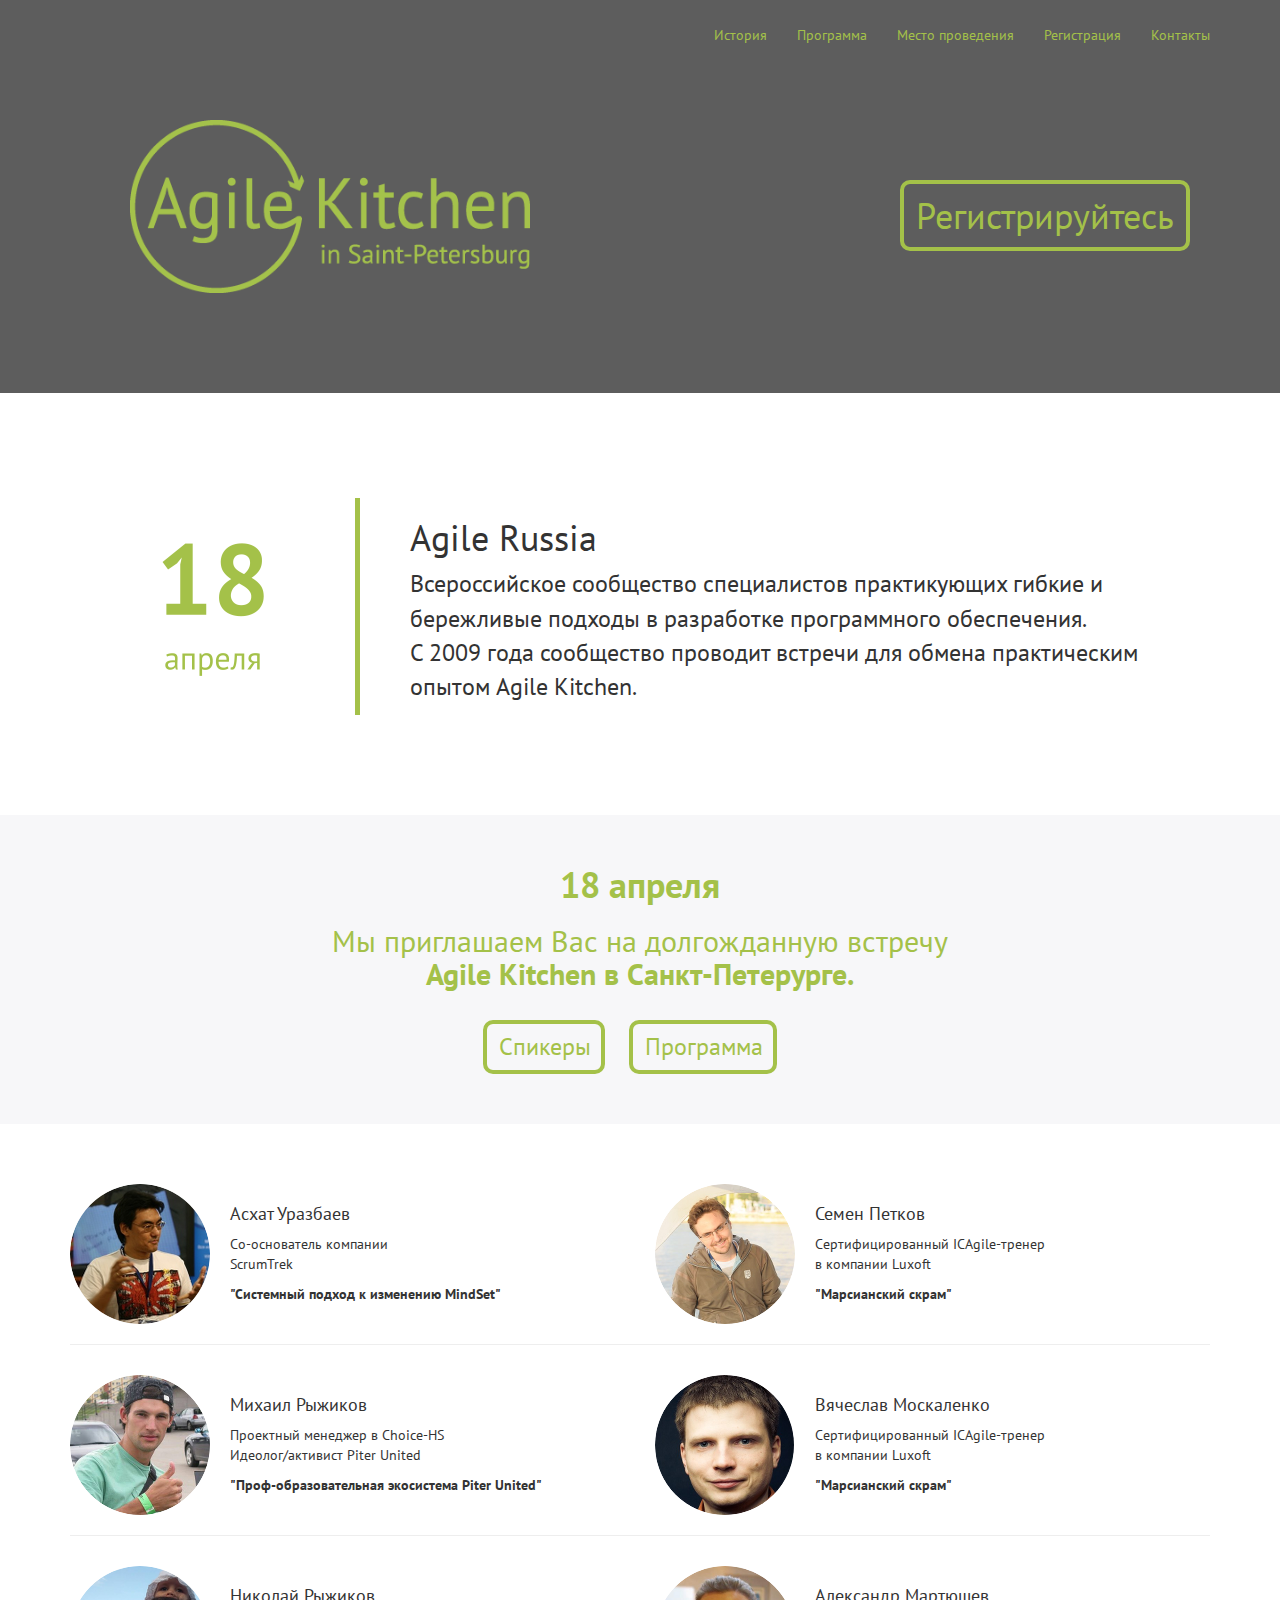
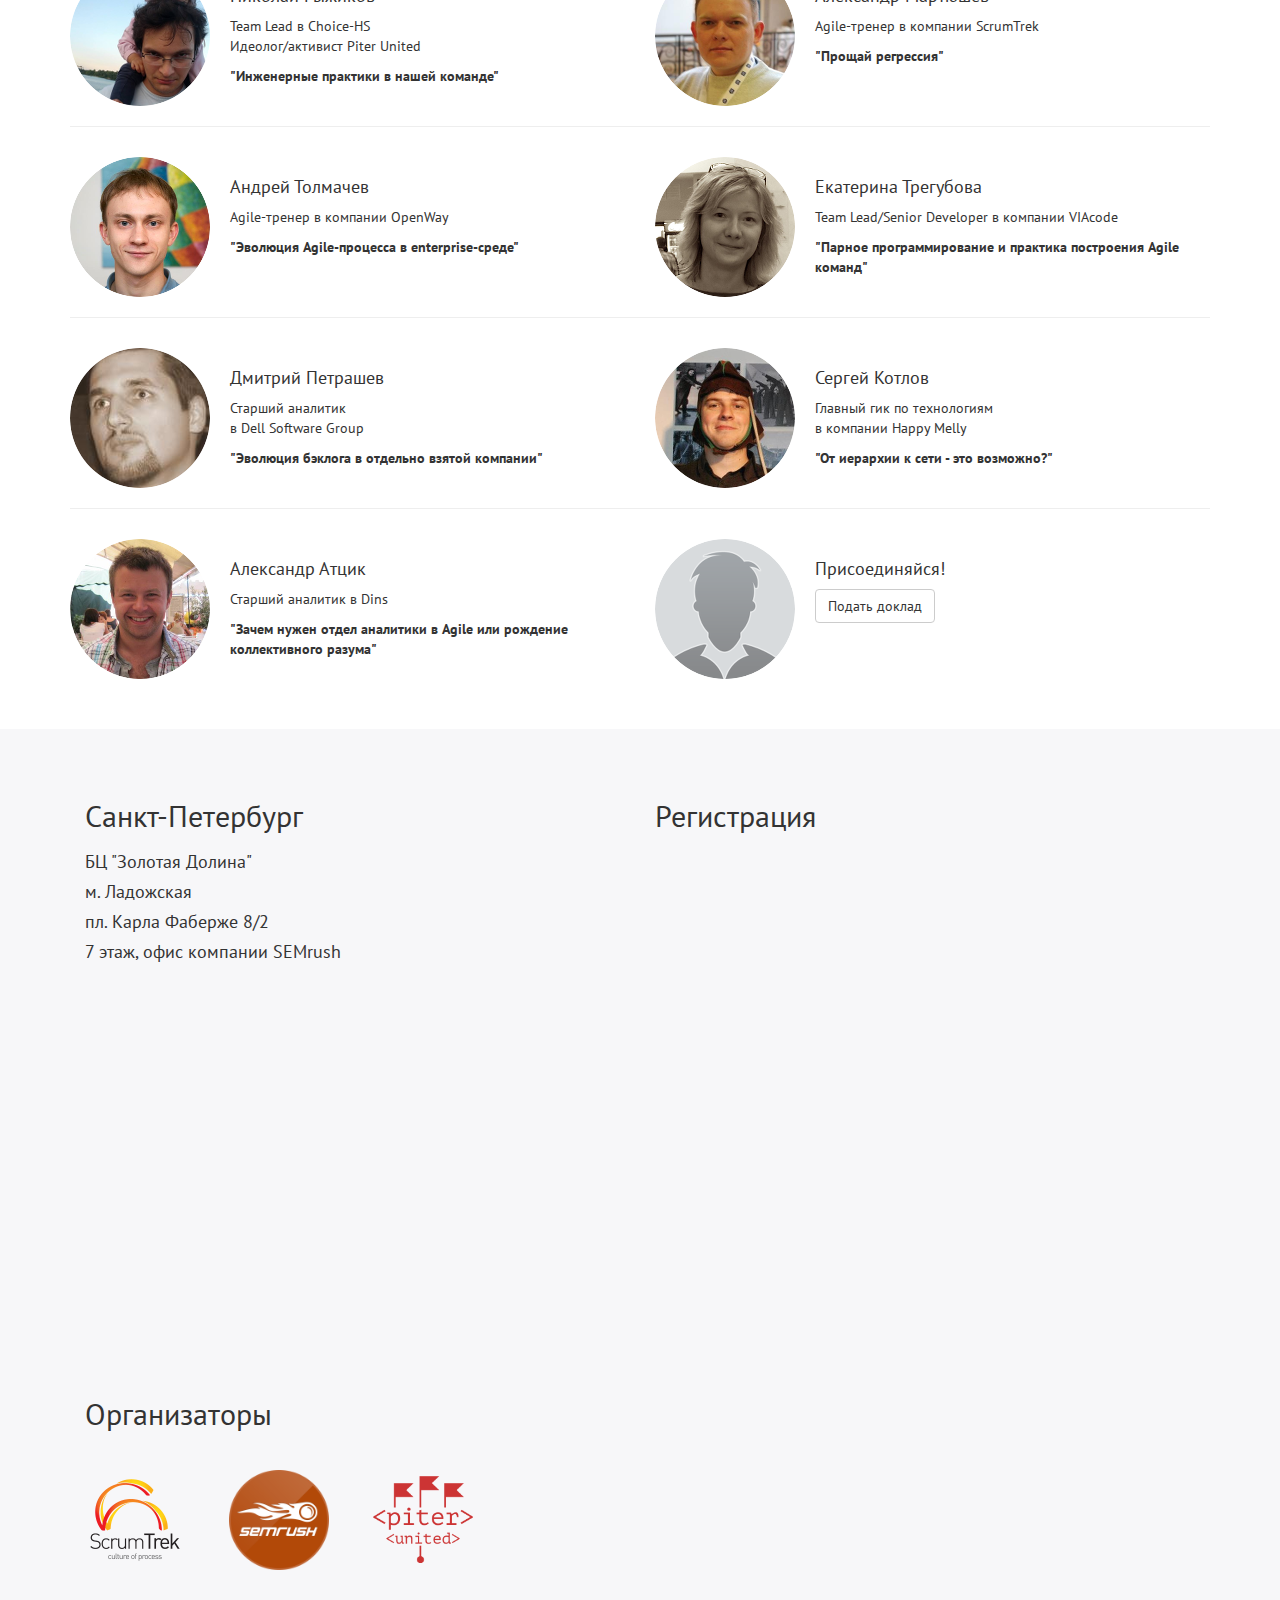
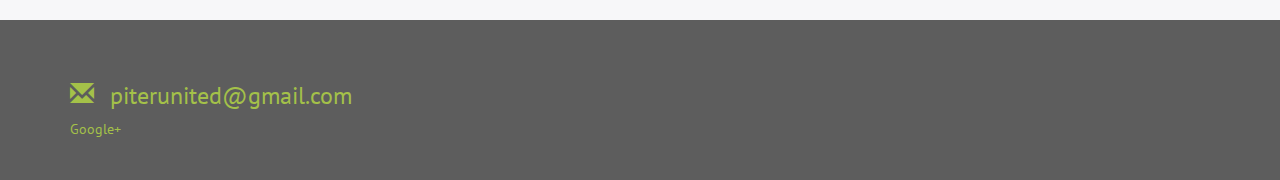
<file: index.html>
<!DOCTYPE html>
<html lang="en">
  <head>
    <meta charset="utf-8">
    <meta http-equiv="X-UA-Compatible" content="IE=edge">
    <meta name="viewport" content="width=device-width, initial-scale=1">
    <title>SPb Agile Kitchen</title>

    <!-- Bootstrap -->
    <link href="css/bootstrap.min.css" rel="stylesheet">

    <!-- PT Sans font-->
    <link href='http://fonts.googleapis.com/css?family=PT+Sans:400,700,400italic,700italic' rel='stylesheet' type='text/css'>

    <!-- HTML5 Shim and Respond.js IE8 support of HTML5 elements and media queries -->
    <!-- WARNING: Respond.js doesn't work if you view the page via file:// -->
    <!--[if lt IE 9]>
      <script src="https://oss.maxcdn.com/libs/html5shiv/3.7.0/html5shiv.js"></script>
      <script src="https://oss.maxcdn.com/libs/respond.js/1.4.2/respond.min.js"></script>
    <![endif]-->
  </head>
  <body>
    <div class="container-fluid">
        <div class="row header">
            <div class="container">
                <div class="row">    
                    <nav class="navbar navbar-fixed-top" role="navigation">
                        <div class="container navabar">
                            <div class="collapse navbar-collapse" id="bs-example-navbar-collapse-1">
                                <ul class="nav navbar-nav navbar-right">
                                    <li><a href="/">История</a></li>
                                    <li><a href="#program">Программа</a></li>
                                    <li><a href="#place">Место проведения</a></li>
                                    <li><a href="#place">Регистрация</a></li>
                                    <li><a href="#footer">Контакты</a></li>
                                </ul>
                            </div>
                        </div>
                    </nav>
                </div>
                <div class="row">
            		<div class="container">
                        <div class="row logo">
                            <div class="akitchen">
                                <img class="img-responsive" src="img/akitchen_primary.png" width="400px">
                            </div>
                            <div class="registration">
                                <a href="#place" class="btn btn-default regbtn"> Регистрируйтесь </a>
                            </div>
                        </div>
                    </div>
            	</div>
            </div>
        </div>

        <div class="row history" id="history">
            <div class="container">
                
                <div class="col-xs-12 col-md-3">
                    <div class="eventdate">
                        <img src="img/kitchendate.png" width="200px">
                    </div>
                </div>
                <div class="col-xs-12 col-md-9 agilerussia">
                    <h1> Agile Russia </h1>
                    <p> Всероссийское сообщество специалистов практикующих гибкие и бережливые подходы в разработке программного обеспечения.<br> С 2009 года сообщество проводит встречи для обмена практическим опытом Agile Kitchen.</p>
                </div>

            </div>
        </div>

        <div class="row program_nav">
            <div class="container navigation">
                <div class="row">    
                    <div class="centered">
                        <h1> <strong>18 апреля</strong> <h1>
                        <h2> Мы приглашаем Вас на долгожданную встречу <br> 
                            <strong> Agile Kitchen в Санкт-Петерурге.</strong></h2>
                        <a class="btn btn-default action" onclick="selectspeakers()"> Спикеры </a>
                        <a class="btn btn-default action" onclick="selectprogram()"> Программа </a>
                    </div>
                </div>
            </div>
        </div>


        <div class="row program" id="program">

        <!-- Спикеры -->    
            <div class="container speakers" id="speakers">
                <div class="row">
                    <div class="col-xs-12 col-md-6">
                        <div class="speaker">
                            <img src="img/Urazbaev.png" alt="..." class="img-circle">
                            <h4> Асхат Уразбаев </h4>
                            <p> Со-основатель компании <br>ScrumTrek</p>
                            <p><strong>"Системный подход к изменению MindSet" </strong> </p>
                        </div>
                    </div>

                    <div class="col-xs-12 col-md-6">
                        <div class="speaker">
                            <img src="img/Petkov.png" alt="..." class="img-circle">
                            <h4> Семен Петков </h4>
                            <p> Сертифицированный ICAgile-тренер <br>в компании Luxoft</p>
                            <p> <strong> "Марсианский скрам" </strong></p>
                        </div>
                    </div>
                </div>

                <hr>

                <div class="row">
                    <div class="col-xs-12 col-md-6">
                        <div class="speaker">
                            <img src="img/Ryzhikov.png" alt="..." class="img-circle">
                            <h4> Михаил Рыжиков </h4>
                            <p> Проектный менеджер в Choice-HS <br>Идеолог/активист Piter United</p>
                            <p><strong>"Проф-образовательная экосистема Piter United"</strong></p>
                        </div>
                    </div>

                    <div class="col-xs-12 col-md-6">
                        <div class="speaker">
                            <img src="img/Moskalenko.png" alt="..." class="img-circle">
                            <h4> Вячеслав Москаленко </h4>
                            <p> Сертифицированный ICAgile-тренер <br>в компании Luxoft</p>
                            <p> <strong> "Марсианский скрам" </strong></p>
                        </div>
                    </div>
                </div>

                <hr>

                <div class="row">
                    <div class="col-xs-12 col-md-6">
                        <div class="speaker">
                            <img src="img/RyzhikovN.png" alt="..." class="img-circle">
                            <h4> Николай Рыжиков </h4>
                            <p> Team Lead в Choice-HS <br>Идеолог/активист Piter United</p>
                            <p><strong>"Инженерные практики в нашей команде"</strong></p>
                        </div>
                    </div>

                    <div class="col-xs-12 col-md-6">
                        <div class="speaker">
                            <img src="img/Martiushev.png" alt="..." class="img-circle">
                            <h4> Александр Мартюшев </h4>
                            <p> Agile-тренер в компании ScrumTrek</p>
                            <p><strong>"Прощай регрессия"</strong></p>
                        </div>
                    </div>

                </div>

                <hr>

                <div class="row">
                    <div class="col-xs-12 col-md-6">
                        <div class="speaker">
                            <img src="img/Tolmachev.png" alt="..." class="img-circle">
                            <h4> Андрей Толмачев </h4>
                            <p> Agile-тренер в компании OpenWay</p>
                            <p><strong>"Эволюция Agile-процесса в enterprise-среде"</strong></p>
                        </div>
                    </div>

                    <div class="col-xs-12 col-md-6">
                        <div class="speaker">
                            <img src="img/Tregubova.png" alt="..." class="img-circle">
                            <h4> Екатерина Трегубова </h4>
                            <p> Team Lead/Senior Developer в компании VIAcode</p>
                            <p><strong>"Парное программирование и практика построения Agile команд"</strong></p>
                        </div>
                    </div>
                </div>

                <hr>

                <div class="row">
                    <div class="col-xs-12 col-md-6">
                        <div class="speaker">
                            <img src="img/Petrashev.png" alt="..." class="img-circle">
                            <h4> Дмитрий Петрашев </h4>
                            <p> Старший аналитик  <br>в Dell Software Group</p>
                            <p><strong>"Эволюция бэклога в отдельно взятой компании"</strong></p>
                        </div>
                    </div>    

                    <div class="col-xs-12 col-md-6">
                        <div class="speaker">
                            <img src="img/Kotlov.png" alt="..." class="img-circle">
                            <h4> Сергей Котлов </h4>
                            <p> Главный гик по технологиям <br>в компании Happy Melly</p>
                            <p><strong>"От иерархии к сети - это возможно?"</strong></p>
                        </div>
                    </div>
                </div>

                <hr>

                <div class="row">
                    <div class="col-xs-12 col-md-6">
                        <div class="speaker">
                            <img src="img/Atsik.png" alt="..." class="img-circle">
                            <h4> Александр Атцик </h4>
                            <p> Старший аналитик в Dins</p>
                            <p><strong>"Зачем нужен отдел аналитики в Agile или рождение коллективного разума"</strong></p>
                        </div>
                    </div>    

                    <div class="col-xs-12 col-md-6">
                        <div class="speaker">
                            <img src="img/profile.png" alt="..." class="img-circle">
                            <h4> Присоединяйся! </h4>
                            <a class="btn btn-default" href="mailto:piterunited@gmail.com">Подать доклад</a>
                        </div>
                    </div>
                </div>

            </div>

            <!-- Программа -->
            
            <div class="container programma" id="programma">
                <h2> Докладная секция</h2>
                <table class="table">
                    <tr>
                        <td>10.00-10.40</td>
                        <td>Прощай регрессия, Мартюшев Александр</td>
                        <td>ScrumTrek</td>
                    </tr>
                    <tr>
                        <td>10.50-11.30</td>
                        <td>Рождение и эволюция Agile-процесса в enterprise-среде, Толмачев Андрей</td>
                        <td>OpenWay</td>
                    <tr>
                        <td>11.40-12.20</td>
                        <td>Инженерные практики в отдельно взятой команде, Рыжиков Николай</td>
                        <td>HealthSamurai</td>
                    </tr>
                    <tr>    
                        <td>12.30-13.10</td>
                        <td>Парное программирование как практика построения Agile команд, Трегубова Екатерина</td>
                        <td>VIAcode</td>
                    </tr>
                    <tr>    
                        <td>13.10-14.10</td>
                        <td>Обеденный перерыв</td>
                        <td></td>
                    </tr>
                    <tr>
                        <td>14.10-14.50</td>
                        <td>Системный подход к изменению MindSet, Уразбаев Асхат</td>
                        <td>ScrumTrek</td>
                    </tr>
                    <tr>
                        <td>15.00-15.40</td>
                        <td>Об эволюции бэклога в отдельно взятой компании, Петрашев Дмитрий</td>
                        <td>Dell Software Group</td>
                    </tr>
                    <tr>    
                        <td>15.50-16.30</td>
                        <td>Зачем нужен отдел аналитики в Agile или рождение коллективного разума, Атцик Александр</td>
                        <td>Dins</td>
                    </tr>
                    <tr>    
                        <td>16.40-17.20</td>
                        <td>От иерархии к сети - это возможно?, Котлов Сергей</td>
                        <td>Happy Melly</td>
                    </tr>
                    <tr>    
                        <td>17.30-18.00</td>
                        <td>Профессионально-образовательная экосистема Piter United, Рыжиков Михаил</td>
                        <td>HealthSamurai</td>
                    </tr>
                </table>

                <h2> Мастер-классы</h2>
                <table class="table">
                    <tr>
                        <td>10.00-12.00</td>
                        <td>Марсианский скрам, Петков Семен и Москаленко Слава</td>
                        <td>Luxoft</td>
                    </tr>
                    <tr>    
                        <td>14.10-18.00</td>
                        <td>Поиграем в GetKanban, Мартюшев Александр и Рыжиков Михаил</td>
                        <td>ScrumTrek</td>
                    </tr>
                </table>
            </div>
        </div>

<!-- Место и Регистрация -->

        <div class="row place" id="place">
            <div class="container">
                
                <div class="col-xs-12 col-md-6">
                    <div class="address">
                        <h2>Санкт-Петербург</h2>
                        <h4>БЦ "Золотая Долина"</h4>
                        <h4>м. Ладожская</h4>
                        <h4>пл. Карла Фаберже 8/2</h4>
                        <h4> 7 этаж, офис компании SEMrush</h4>
                    </div>
                    
                    <div class="map">
                        <iframe src="https://www.google.com/maps/embed?pb=!1m14!1m8!1m3!1d1998.8951036023518!2d30.438757751342777!3d59.933882746565814!3m2!1i1024!2i768!4f13.1!3m3!1m2!1s0x469631fcfbc6f815%3A0x285c0dc215e7cc01!2sploshchad&#39;+Karla+Faberzhe%2C+8%2F2%2C+Sankt-Peterburg!5e0!3m2!1sen!2sru!4v1397076860439" width="400" height="300" frameborder="0" style="border:0"></iframe>
                    </div>

                    <div class="sponsors">
                        <h2> Организаторы </h2>
                        <img src="img/scrumtrek.png" width="100px">
                        <img src="img/semrush.png" width="100px">
                        <img src="img/piterunited.png" width="100px">
                    </div>
                </div>

                <div class="col-xs-12 col-md-6">
                    <div class="regform">
                        <h2> Регистрация </h2>
                        <script defer="defer" data-timepad-widget-v2="event_register" data-timepad-customized="2708" src="http://timepad.ru/js/tpwf/loader/min/loader.js">
                            (function(){return {"event":{"id":"115132","org":"1382","subdomain":"agilerussia"}}; })();
                        </script>
                    </div>
                </div>

            </div>
        </div>

        <div class="row footer" id="footer">
            <div class="container">
                <h3>
                    <span class="glyphicon glyphicon-envelope"></span>
                    <a href="mailto:piterunited@gmail.com"> piterunited@gmail.com </a>
                    <br>
                </h3>
                <a href="https://plus.google.com/106352013364335176644" rel="publisher">Google+</a>
            </div>
        </div>

    </div>

    <script type="text/javascript">
        function selectprogram(){
            toHide = document.getElementById("speakers");
            toVisible = document.getElementById("programma");
            console.log(toHide);
            console.log(toVisible);


            toHide.style.display = "none";
            toVisible.style.display = "block";
        }

        function selectspeakers(){
            toHide = document.getElementById("programma");
            toVisible = document.getElementById("speakers");

            toHide.style.display = "none";
            toVisible.style.display = "block";
        }
    </script>

    <script>
      (function(i,s,o,g,r,a,m){i['GoogleAnalyticsObject']=r;i[r]=i[r]||function(){
      (i[r].q=i[r].q||[]).push(arguments)},i[r].l=1*new Date();a=s.createElement(o),
      m=s.getElementsByTagName(o)[0];a.async=1;a.src=g;m.parentNode.insertBefore(a,m)
      })(window,document,'script','//www.google-analytics.com/analytics.js','ga');

      ga('create', 'UA-49828340-1', 'spbagilekitchen.github.io');
      ga('send', 'pageview');

    </script>
    
    </script>
    <!-- jQuery (necessary for Bootstrap's JavaScript plugins) -->
    <script src="https://ajax.googleapis.com/ajax/libs/jquery/1.11.0/jquery.min.js"></script>
    <!-- Include all compiled plugins (below), or include individual files as needed -->
    <script src="js/bootstrap.min.js"></script>
  </body>
</html>
</file>
